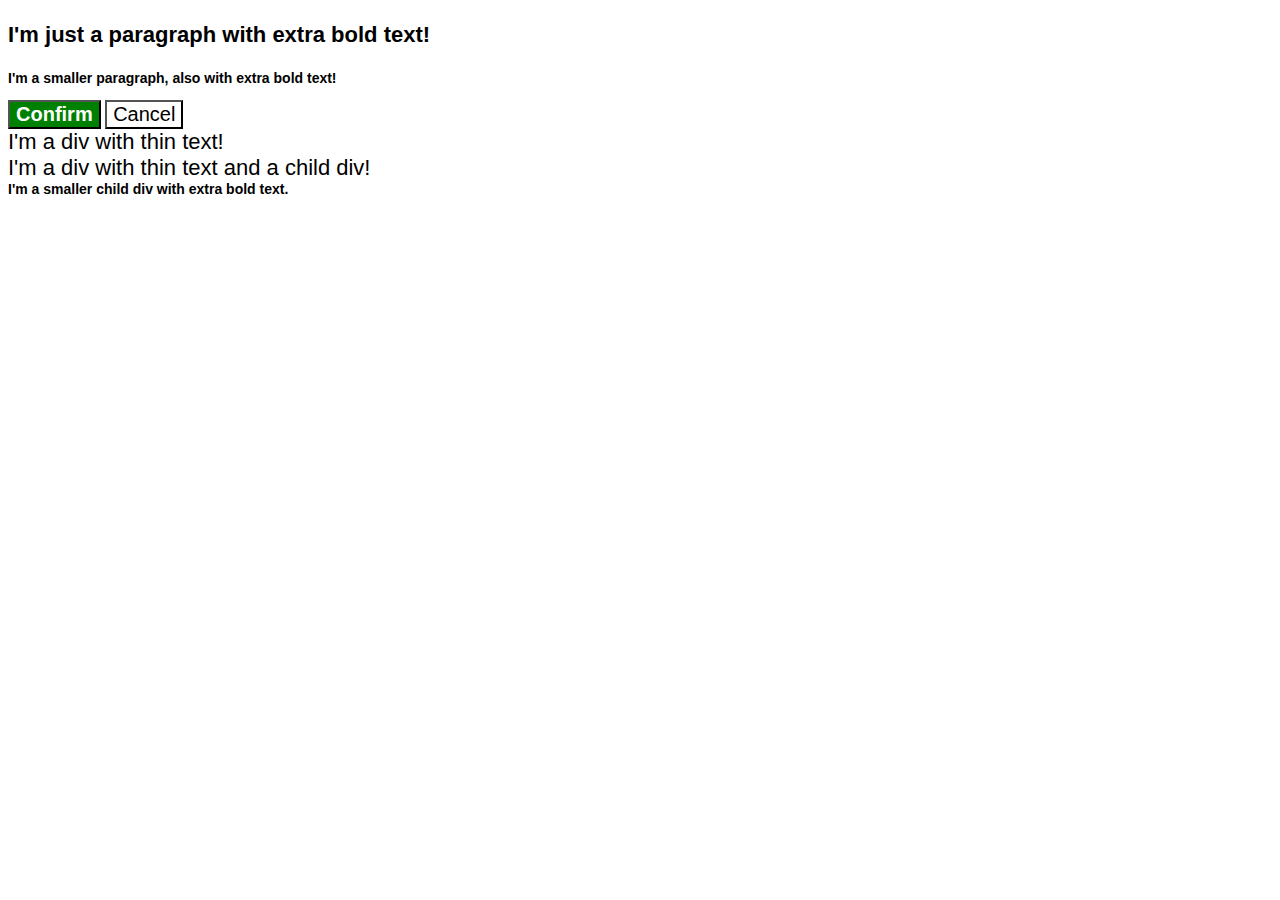
<file: foundations/cascade/01-cascade-fix/index.html>
<!DOCTYPE html>
<html lang="en">

<head>
  <meta charset="UTF-8">
  <meta http-equiv="X-UA-Compatible" content="IE=edge">
  <meta name="viewport" content="width=device-width, initial-scale=1.0">
  <title>Fix the Cascade</title>
  <link rel="stylesheet" href="style.css">
</head>

<body>
  <p class="para">I'm just a paragraph with extra bold text!</p>
  <p class="para small-para">I'm a smaller paragraph, also with extra bold text!</p>

  <button id="confirm-button" class="button confirm">Confirm</button>
  <button id="cancel-button" class="button cancel">Cancel</button>

  <div class="text">I'm a div with thin text!</div>
  <div class="text">I'm a div with thin text and a child div!
    <div class="text child">I'm a smaller child div with extra bold text.</div>
  </div>
</body>

</html>
</file>
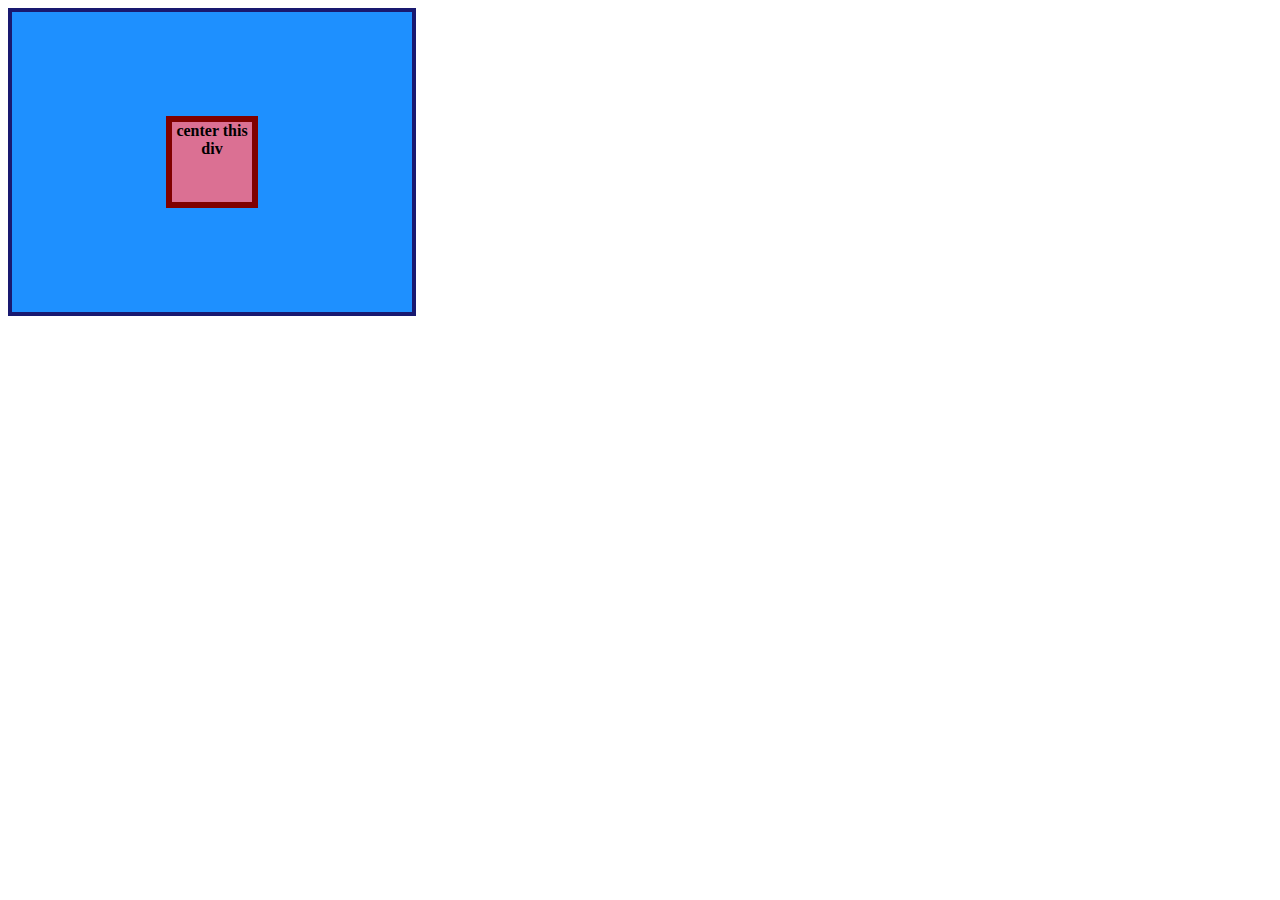
<file: foundations/flex/01-flex-center/index.html>
<!DOCTYPE html>
<html lang="en">

<head>
  <meta charset="UTF-8">
  <meta http-equiv="X-UA-Compatible" content="IE=edge">
  <meta name="viewport" content="width=device-width, initial-scale=1.0">
  <title>CENTER THIS DIV</title>
  <link rel="stylesheet" href="style.css">
</head>

<body>
  <div class="container">
    <div class="box">center this div</div>
  </div>
</body>

</html>
</file>
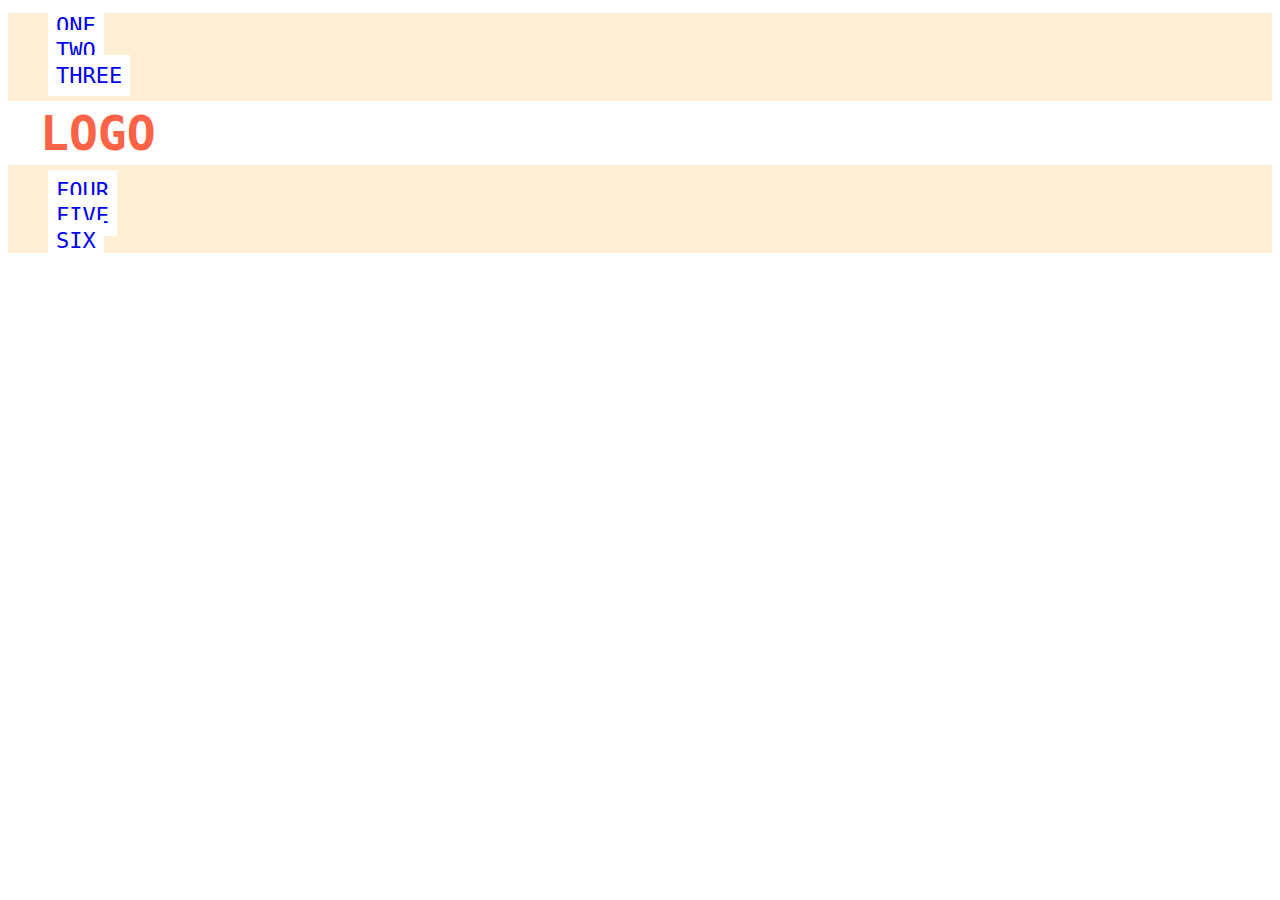
<file: foundations/flex/02-flex-header/index.html>
<!DOCTYPE html>
<html lang="en">

<head>
  <meta charset="UTF-8">
  <meta http-equiv="X-UA-Compatible" content="IE=edge">
  <meta name="viewport" content="width=device-width, initial-scale=1.0">
  <title>Flex Header</title>
  <link rel="stylesheet" href="style.css">
</head>

<body>
  <div class="header">
    <div class="left-links">
      <ul>
        <li><a href="#">ONE</a></li>
        <li><a href="#">TWO</a></li>
        <li><a href="#">THREE</a></li>
      </ul>
    </div>
    <div class="logo">LOGO</div>
    <div class="right-links">
      <ul>
        <li><a href="#">FOUR</a></li>
        <li><a href="#">FIVE</a></li>
        <li><a href="#">SIX</a></li>
      </ul>
    </div>
  </div>
</body>

</html>
</file>
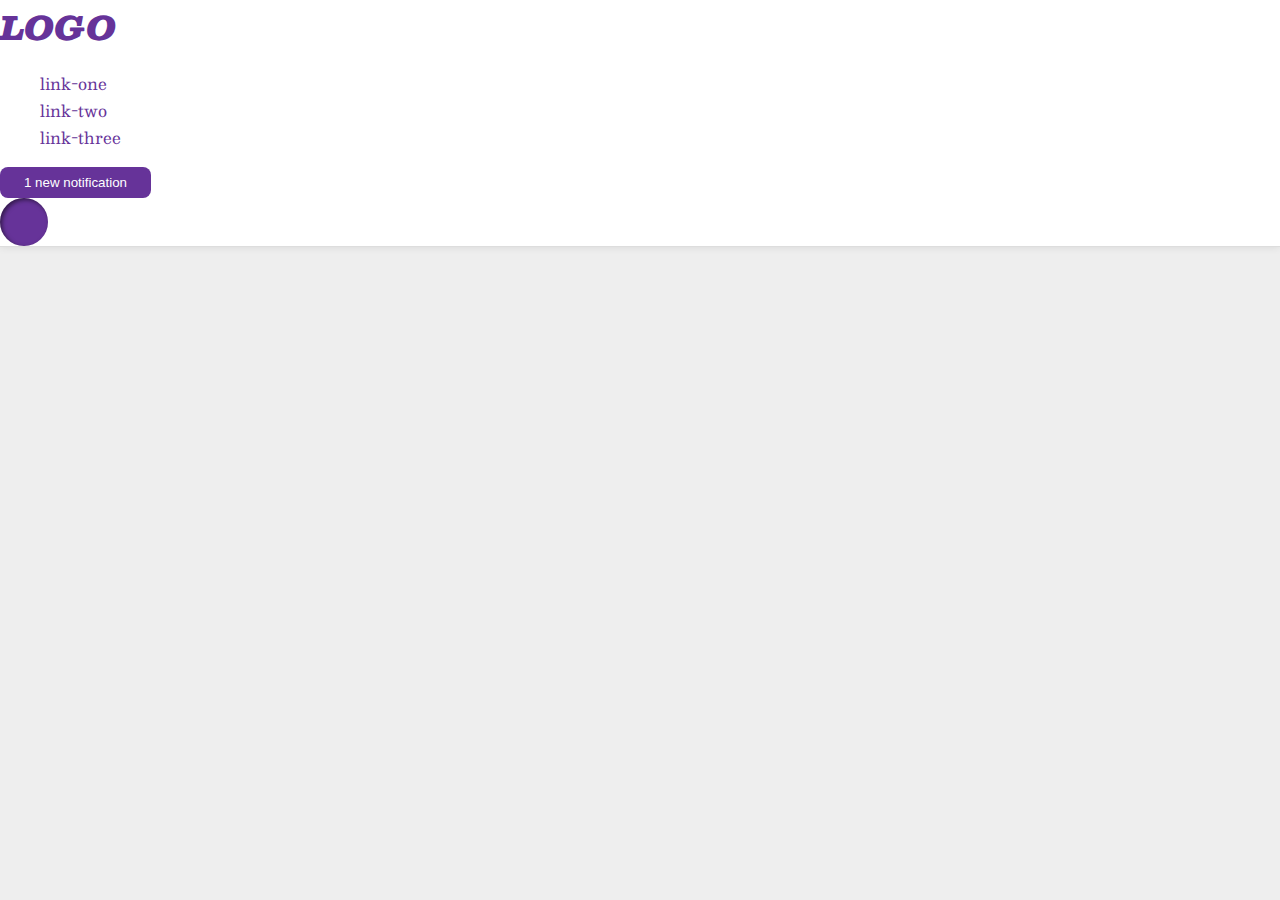
<file: foundations/flex/03-flex-header-2/index.html>
<!DOCTYPE html>
<html lang="en">

<head>
  <meta charset="UTF-8">
  <meta http-equiv="X-UA-Compatible" content="IE=edge">
  <meta name="viewport" content="width=device-width, initial-scale=1.0">
  <title>Flex Header 2</title>
  <link rel="stylesheet" href="style.css">
</head>

<body>
  <div class="header">
    <div class="logo">
      LOGO
    </div>
    <ul class="links">
      <li><a href="https://google.com">link-one</a></li>
      <li><a href="https://google.com">link-two</a></li>
      <li><a href="https://google.com">link-three</a></li>
    </ul>
    <button class="notifications">
      1 new notification
    </button>
    <div class="profile-image"></div>
  </div>
</body>

</html>
</file>
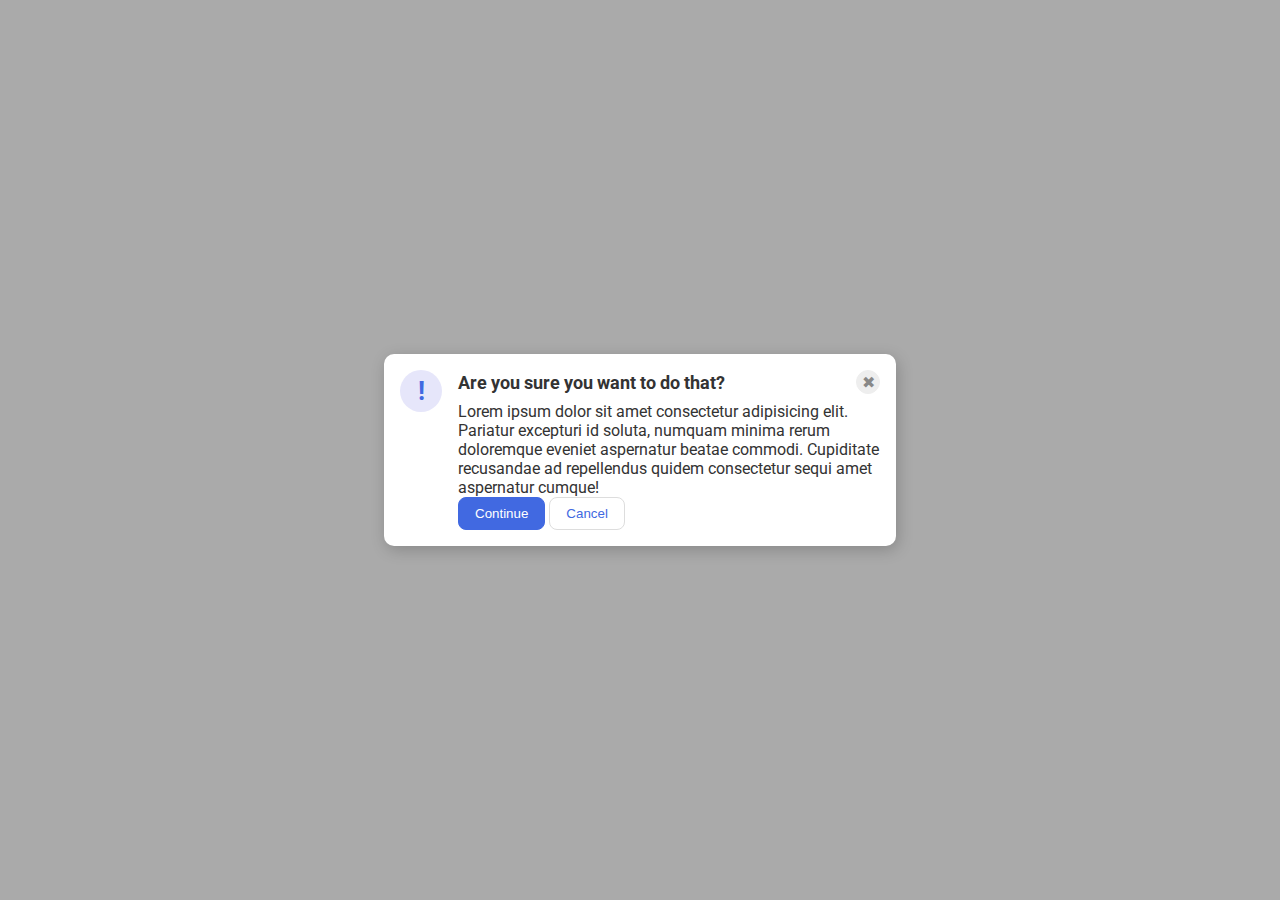
<file: foundations/flex/05-flex-modal/index.html>
<!DOCTYPE html>
<html lang="en">

<head>
  <meta charset="UTF-8">
  <meta http-equiv="X-UA-Compatible" content="IE=edge">
  <meta name="viewport" content="width=device-width, initial-scale=1.0">
  <link rel="stylesheet" href="style.css">
  <title>Modal</title>
</head>

<body>
  <div class="modal">
    <div class="icon">!</div>
    <div class="container">
      <div class="header">Are you sure you want to do that?
        <button class="close-button">✖</button>
      </div>
      <div class="text">Lorem ipsum dolor sit amet consectetur adipisicing elit. Pariatur excepturi id soluta, numquam
        minima rerum doloremque eveniet aspernatur beatae commodi. Cupiditate recusandae ad repellendus quidem
        consectetur sequi amet aspernatur cumque!</div>
      <button class="continue">Continue</button>
      <button class="cancel">Cancel</button>
    </div>
  </div>
</body>

</html>
</file>
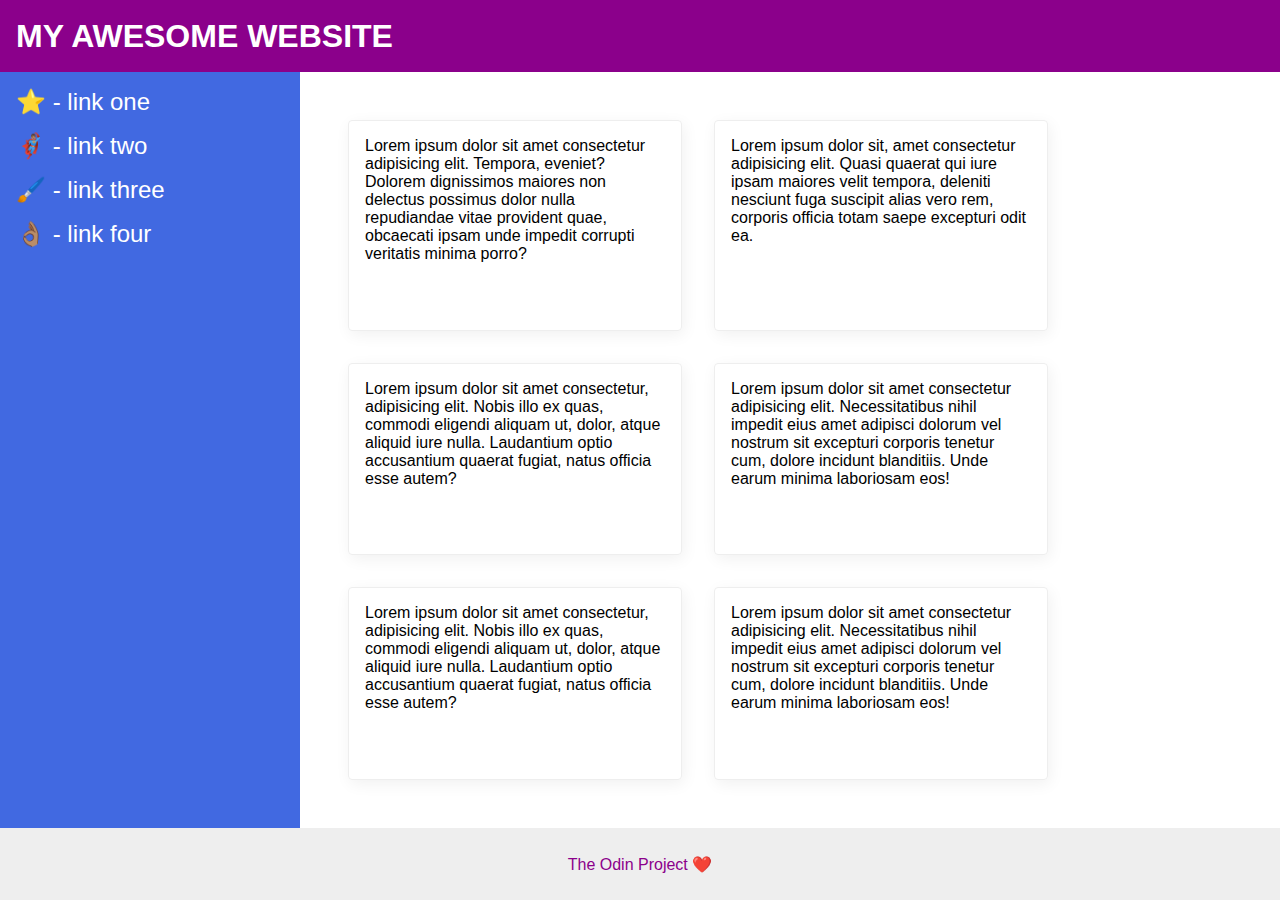
<file: foundations/flex/07-flex-layout-2/index.html>
<!DOCTYPE html>
<html lang="en">

<head>
  <meta charset="UTF-8">
  <meta http-equiv="X-UA-Compatible" content="IE=edge">
  <meta name="viewport" content="width=device-width, initial-scale=1.0">
  <title>The Holy Grail</title>
  <link rel="stylesheet" href="style.css">
</head>

<body>
  <div class="header">
    MY AWESOME WEBSITE
  </div>

  <div class="body">
    <div class="sidebar">
      <ul>
        <li><a href="#">⭐ - link one</a></li>
        <li><a href="#">🦸🏽‍♂️ - link two</a></li>
        <li><a href="#">🖌️ - link three</a></li>
        <li><a href="#">👌🏽 - link four</a></li>
      </ul>
    </div>

    <div class="container">
      <div class="card">Lorem ipsum dolor sit amet consectetur adipisicing elit. Tempora, eveniet? Dolorem dignissimos
        maiores non delectus possimus dolor nulla repudiandae vitae provident quae, obcaecati ipsam unde impedit
        corrupti
        veritatis minima porro?</div>
      <div class="card">Lorem ipsum dolor sit, amet consectetur adipisicing elit. Quasi quaerat qui iure ipsam maiores
        velit tempora, deleniti nesciunt fuga suscipit alias vero rem, corporis officia totam saepe excepturi odit ea.
      </div>
      <div class="card">Lorem ipsum dolor sit amet consectetur, adipisicing elit. Nobis illo ex quas, commodi eligendi
        aliquam ut, dolor, atque aliquid iure nulla. Laudantium optio accusantium quaerat fugiat, natus officia esse
        autem?</div>
      <div class="card">Lorem ipsum dolor sit amet consectetur adipisicing elit. Necessitatibus nihil impedit eius amet
        adipisci dolorum vel nostrum sit excepturi corporis tenetur cum, dolore incidunt blanditiis. Unde earum minima
        laboriosam eos!</div>
      <div class="card">Lorem ipsum dolor sit amet consectetur, adipisicing elit. Nobis illo ex quas, commodi eligendi
        aliquam ut, dolor, atque aliquid iure nulla. Laudantium optio accusantium quaerat fugiat, natus officia esse
        autem?</div>
      <div class="card">Lorem ipsum dolor sit amet consectetur adipisicing elit. Necessitatibus nihil impedit eius amet
        adipisci dolorum vel nostrum sit excepturi corporis tenetur cum, dolore incidunt blanditiis. Unde earum minima
        laboriosam eos!</div>
    </div>
  </div>
  <div class="footer">
    The Odin Project ❤️
  </div>
</body>

</html>
</file>
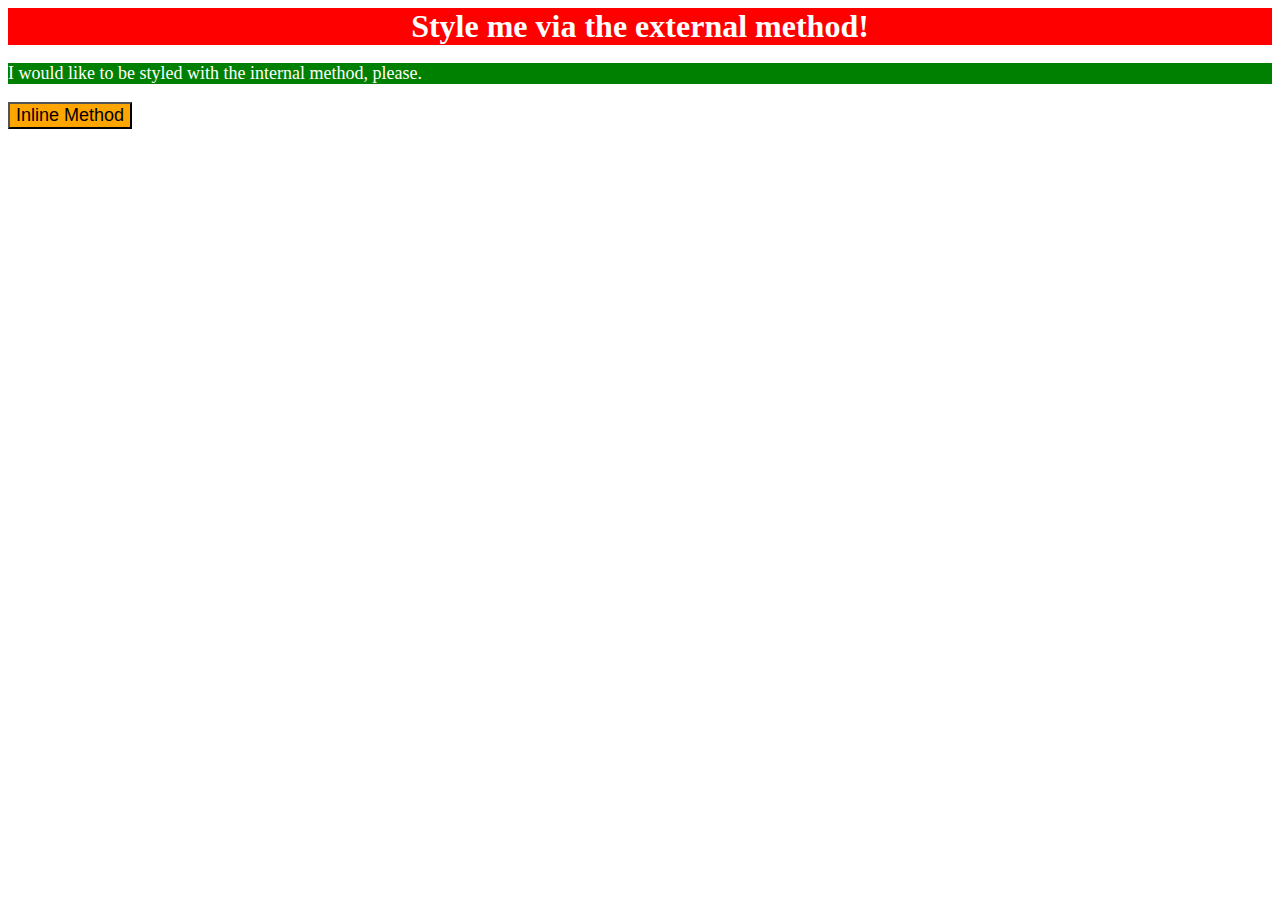
<file: foundations/intro-to-css/01-css-methods/index.html>
<!DOCTYPE html>
<html lang="en">

<head>
  <meta charset="UTF-8">
  <meta http-equiv="X-UA-Compatible" content="IE=edge">
  <meta name="viewport" content="width=device-width, initial-scale=1.0">
  <link rel="stylesheet" href="styles.css">
  <style>
    p {
      background-color: green;
      color: white;
      font-size: 18px
    }
  </style>
  <title>Methods for Adding CSS</title>
</head>

<body>
  <div>Style me via the external method!</div>
  <p>I would like to be styled with the internal method, please.</p>
  <button style="background-color: orange; font-size: 18px">Inline Method</button>
</body>

</html>
</file>
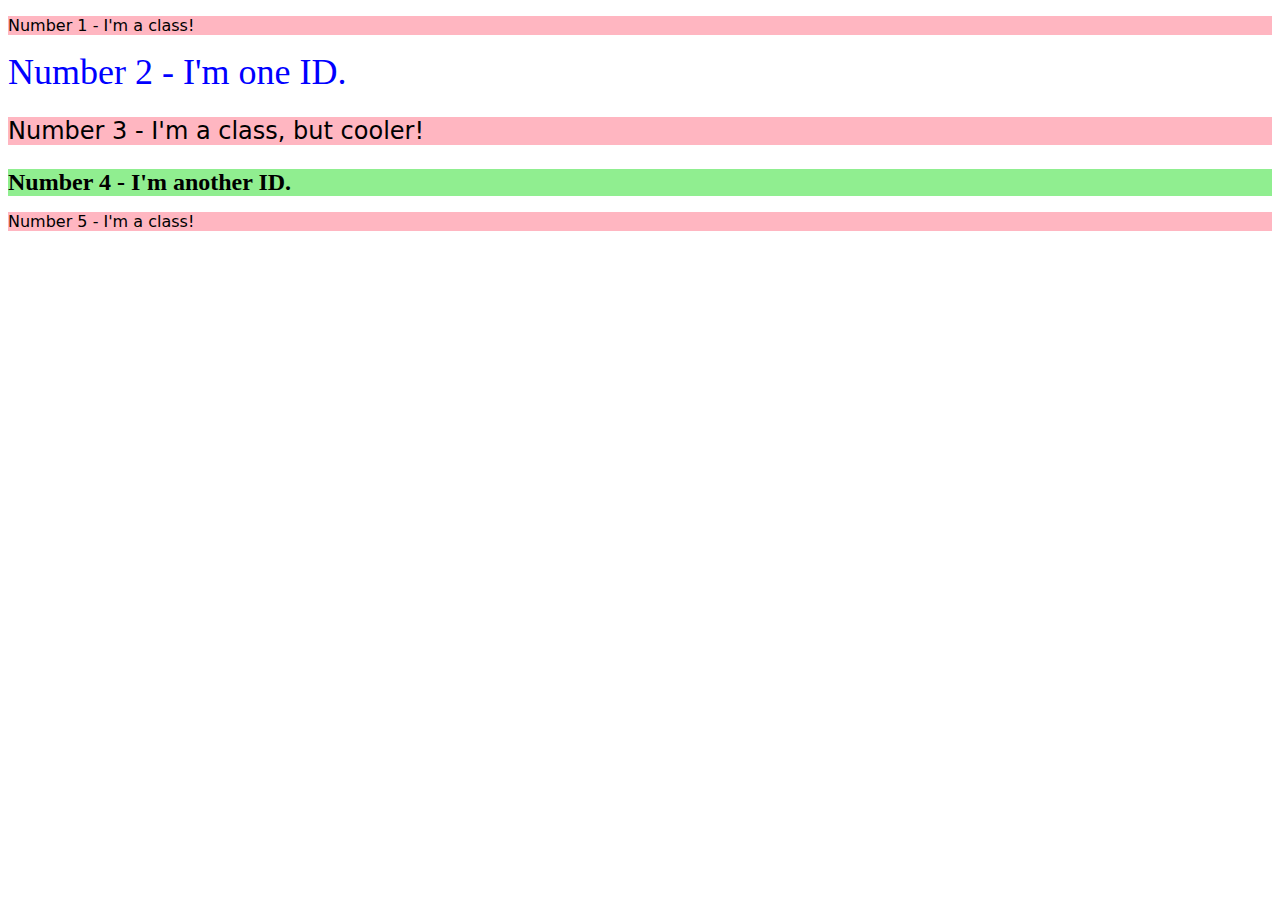
<file: foundations/intro-to-css/02-class-id-selectors/index.html>
<!DOCTYPE html>
<html lang="en">

<head>
  <meta charset="UTF-8">
  <meta http-equiv="X-UA-Compatible" content="IE=edge">
  <meta name="viewport" content="width=device-width, initial-scale=1.0">
  <title>Class and ID Selectors</title>
  <link rel="stylesheet" href="style.css">
</head>

<body>
  <p class="odd">Number 1 - I'm a class!</p>
  <div id="two">Number 2 - I'm one ID.</div>
  <p class="odd fontsize">Number 3 - I'm a class, but cooler!</p>
  <div id="four" class="fontsize">Number 4 - I'm another ID.</div>
  <p class="odd">Number 5 - I'm a class!</p>
</body>

</html>
</file>
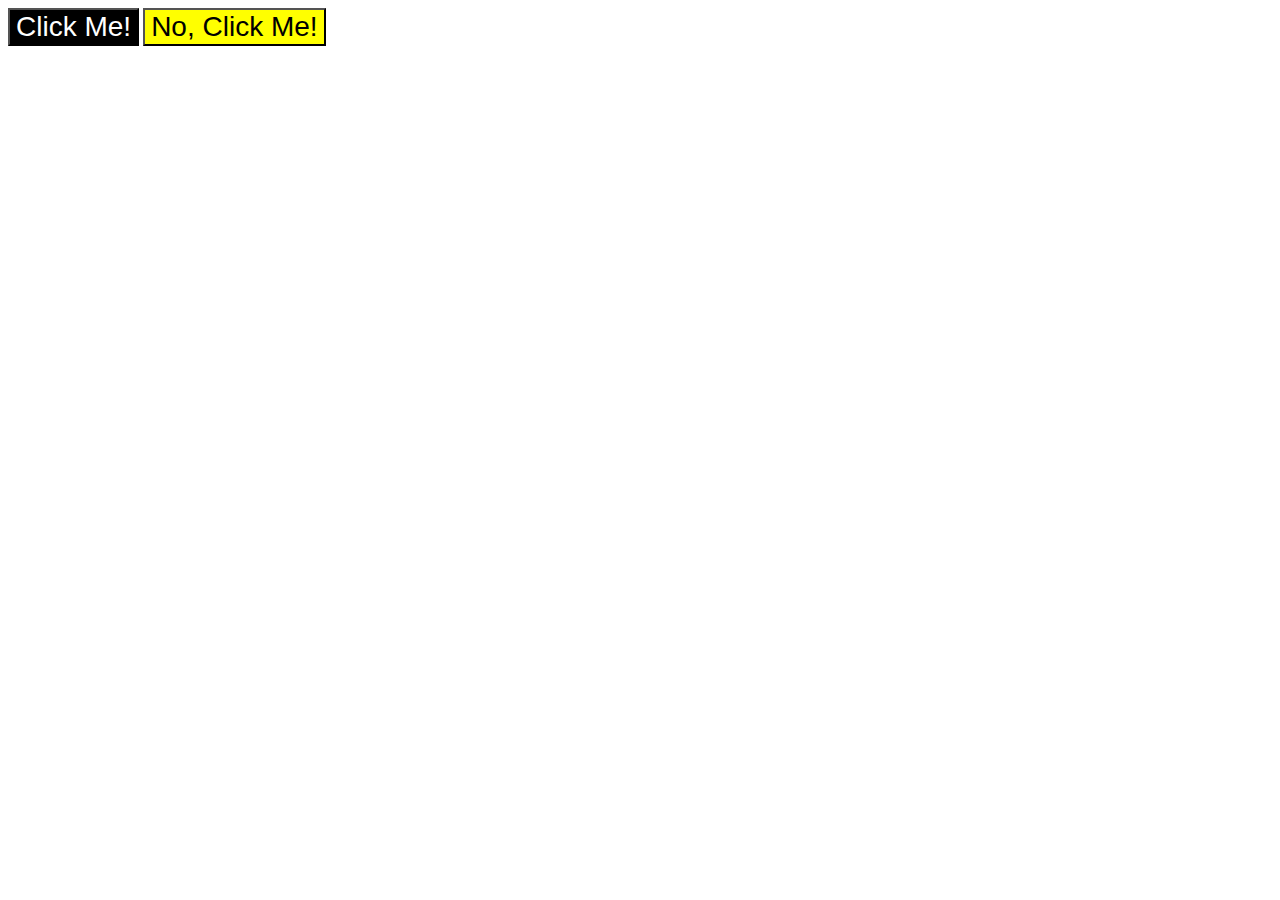
<file: foundations/intro-to-css/03-grouping-selectors/index.html>
<!DOCTYPE html>
<html lang="en">

<head>
  <meta charset="UTF-8">
  <meta http-equiv="X-UA-Compatible" content="IE=edge">
  <meta name="viewport" content="width=device-width, initial-scale=1.0">
  <title>Grouping Selectors</title>
  <link rel="stylesheet" href="style.css">
</head>

<body>
  <button class="black">Click Me!</button>
  <button class="yellow">No, Click Me!</button>
</body>

</html>
</file>
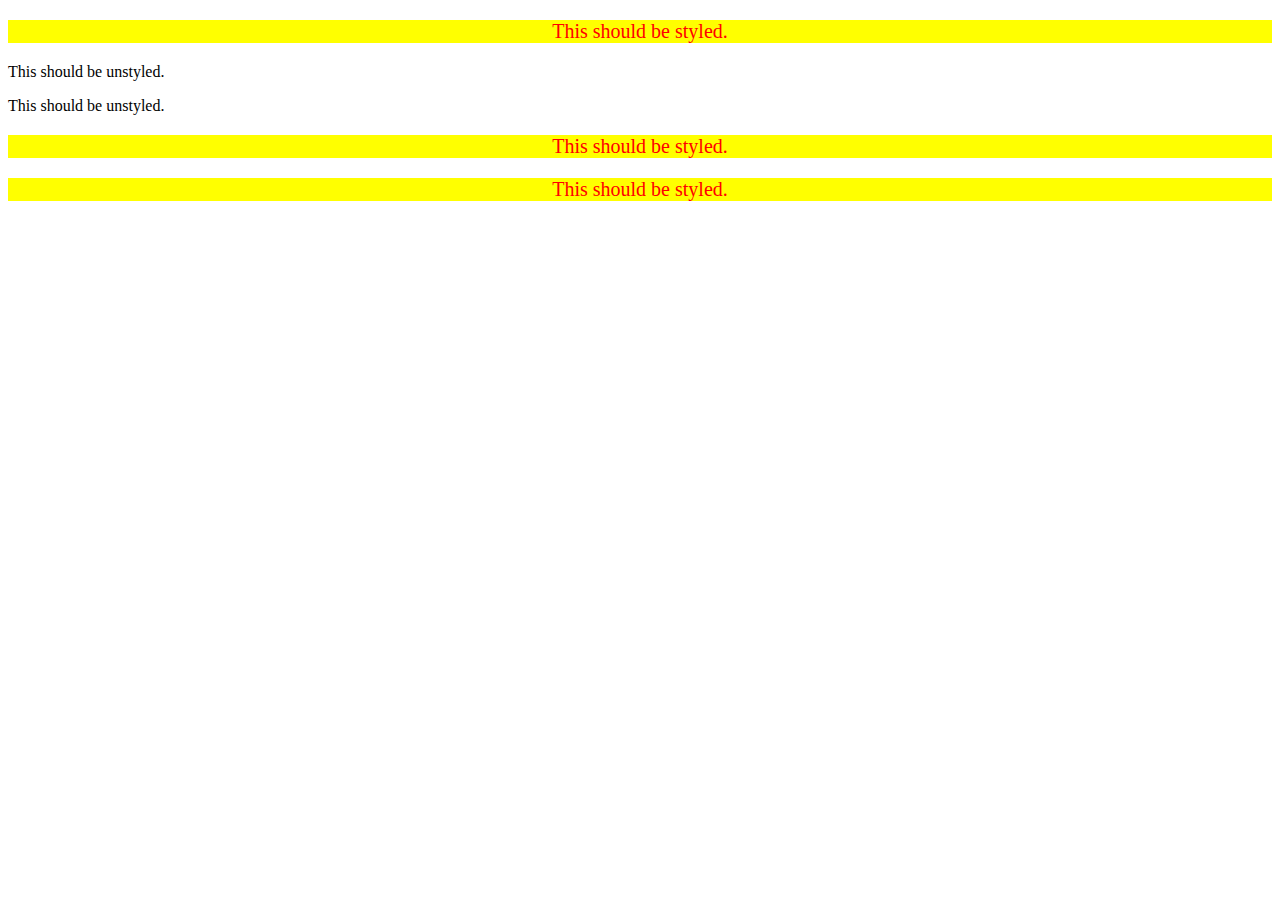
<file: foundations/intro-to-css/05-descendant-combinator/index.html>
<!DOCTYPE html>
<html lang="en">

<head>
  <meta charset="UTF-8">
  <meta http-equiv="X-UA-Compatible" content="IE=edge">
  <meta name="viewport" content="width=device-width, initial-scale=1.0">
  <title>Descendant Combinator</title>
  <link rel="stylesheet" href="style.css">
</head>

<body>
  <div class="container">
    <p class="text">This should be styled.</p>
  </div>
  <p class="text">This should be unstyled.</p>
  <p class="text">This should be unstyled.</p>
  <div class="container">
    <p class="text">This should be styled.</p>
    <p class="text">This should be styled.</p>
  </div>
</body>

</html>
</file>
<file: foundations/cascade/01-cascade-fix/style.css>
body {
  font-family: Arial, Helvetica, sans-serif;
}

.para,
.small-para {
  color: hsl(0, 0%, 0%);
  font-weight: 800;
}

.para {
  font-size: 22px;
}

.button {
  background-color: rgb(255, 255, 255);
  color: rgb(0, 0, 0);
  font-size: 20px;
}

div.text {
  color: rgb(0, 0, 0);
  font-size: 22px;
  font-weight: 100;
}

.small-para {
  font-size: 14px;
  font-weight: 800;
}

#confirm-button {
  background: green;
  color: white;
  font-weight: bold;
}

div .child {
  color: rgb(0, 0, 0);
  font-weight: 800;
  font-size: 14px;
}
</file>
<file: foundations/flex/01-flex-center/style.css>
.container {
  background: dodgerblue;
  border: 4px solid midnightblue;
  width: 400px;
  height: 300px;
  display: flex;
  justify-content: center;
  align-items: center;
}

.box {
  background: palevioletred;
  font-weight: bold;
  text-align: center;
  border: 6px solid maroon;
  width: 80px;
  height: 80px;

}
</file>
<file: foundations/flex/02-flex-header/style.css>
.header {
  font-family: monospace;
  background: papayawhip;
}

.logo {
  font-size: 48px;
  font-weight: 900;
  color: tomato;
  background: white;
  padding: 4px 32px;
}

ul {
  /* this removes the dots on the list items*/
  list-style-type: none;
}

a {
  font-size: 22px;
  background: white;
  padding: 8px;
  /* this removes the line under the links */
  text-decoration: none;
}
</file>
<file: foundations/flex/03-flex-header-2/style.css>
/* this is some magical font-importing.  
you'll learn about it later. */
@import url('https://fonts.googleapis.com/css2?family=Besley:ital,wght@0,400;1,900&display=swap');

body {
  margin: 0;
  background: #eee;
  font-family: Besley, serif;
}

.header {
  background: white;
  border-bottom: 1px solid #ddd;
  box-shadow: 0 0 8px rgba(0, 0, 0, .1);
}

.profile-image {
  background: rebeccapurple;
  box-shadow: inset 2px 2px 4px rgba(0, 0, 0, .5);
  border-radius: 50%;
  width: 48px;
  height: 48px;
}

.logo {
  color: rebeccapurple;
  font-size: 32px;
  font-weight: 900;
  font-style: italic;
}

button {
  border: none;
  border-radius: 8px;
  background: rebeccapurple;
  color: white;
  padding: 8px 24px;
}

a {
  /* this removes the line under our links */
  text-decoration: none;
  color: rebeccapurple;
}

ul {
  list-style-type: none;
}
</file>
<file: foundations/flex/05-flex-modal/style.css>
@import url('https://fonts.googleapis.com/css2?family=Roboto:wght@400;700&display=swap');

html,
body {
  height: 100%;
}

body {
  font-family: Roboto, sans-serif;
  margin: 0;
  background: #aaa;
  color: #333;
  /* I'll give you this one for free lol */
  display: flex;
  align-items: center;
  justify-content: center;
}

.modal {
  background: white;
  width: 480px;
  border-radius: 10px;
  box-shadow: 2px 4px 16px rgba(0, 0, 0, .2);
  display: flex;
  gap: 16px;
  padding: 16px;
}

.icon {
  color: royalblue;
  font-size: 26px;
  font-weight: 700;
  background: lavender;
  width: 42px;
  height: 42px;
  border-radius: 50%;
  display: flex;
  align-items: center;
  justify-content: center;
  flex-shrink: 0
}

.close-button {
  background: #eee;
  border-radius: 50%;
  color: #888;
  font-weight: 400;
  font-size: 16px;
  height: 24px;
  width: 24px;
  display: flex;
  align-items: center;
  justify-content: center;
  border: 1px solid #eee;
  padding: 0;
}

button {
  cursor: pointer;
  padding: 8px 16px;
  border-radius: 8px;
}

button.continue {
  background: royalblue;
  border: 1px solid royalblue;
  color: white;
}

button.cancel {
  background: white;
  border: 1px solid #ddd;
  color: royalblue;
}

.header {
  display: flex;
  align-items: center;
  justify-content: space-between;
  font-size: 18px;
  font-weight: 700;
  margin-bottom: 8px;
}
</file>
<file: foundations/flex/07-flex-layout-2/style.css>
body {
  font-family: -apple-system, BlinkMacSystemFont, 'Segoe UI', Roboto, Oxygen, Ubuntu, Cantarell, 'Open Sans', 'Helvetica Neue', sans-serif;
  margin: 0;
  min-height: 100vh;
  display: flex;
  flex-direction: column;
}

.header {
  height: 72px;
  background: darkmagenta;
  color: white;
  font-size: 32px;
  font-weight: 800;
  display: flex;
  align-items: center;
  padding: 0 16px;
}

.body {
  flex: 1;
  display: flex;
}

.container {
  display: flex;
  flex-wrap: wrap;
  padding: 48px;
  gap: 32px
}

.footer {
  height: 72px;
  background: #eee;
  color: darkmagenta;
  display: flex;
  justify-content: center;
  align-items: center;
}

.sidebar {
  width: 300px;
  background: royalblue;
  box-sizing: border-box;
  padding: 16px;
  flex-shrink: 0;
}

.card {
  border: 1px solid #eee;
  box-shadow: 2px 4px 16px rgba(0, 0, 0, .06);
  border-radius: 4px;
  padding: 16px;
  width: 300px;
}

a {
  text-decoration: none;
  color: white;
  font-size: 24px;
}

ul {
  list-style-type: none;
  margin: 0;
  padding: 0;
}

li {
  margin-bottom: 16px;
}
</file>
<file: foundations/intro-to-css/01-css-methods/styles.css>
div {
    color: white;
    background-color: red;
    font-size: 32px;
    text-align: center;
    font-weight: bold
}
</file>
<file: foundations/intro-to-css/02-class-id-selectors/style.css>
.odd {
    background-color: #FFB6C1;
    font-family: Verdana, "DejaVu Sans", sans-serif;
}

#two {
    color: #0000ff;
    font-size: 36px;
}

#four {
    background-color: #90ee90;
    font-weight: bold
}

.fontsize {
    font-size: 24px
}
</file>
<file: foundations/intro-to-css/03-grouping-selectors/style.css>
.black,
.yellow {
    font-size: 28px;
    font-family: Helvetica, 'Times New Roman', sans-serif
}

.black {
    background-color: #000000;
    color: #ffffff
}

.yellow {
    background-color: #ffff00
}
</file>
<file: foundations/intro-to-css/05-descendant-combinator/style.css>
.container .text {
    background-color: yellow;
    color: red;
    font-size: 20px;
    text-align: center
}
</file>
